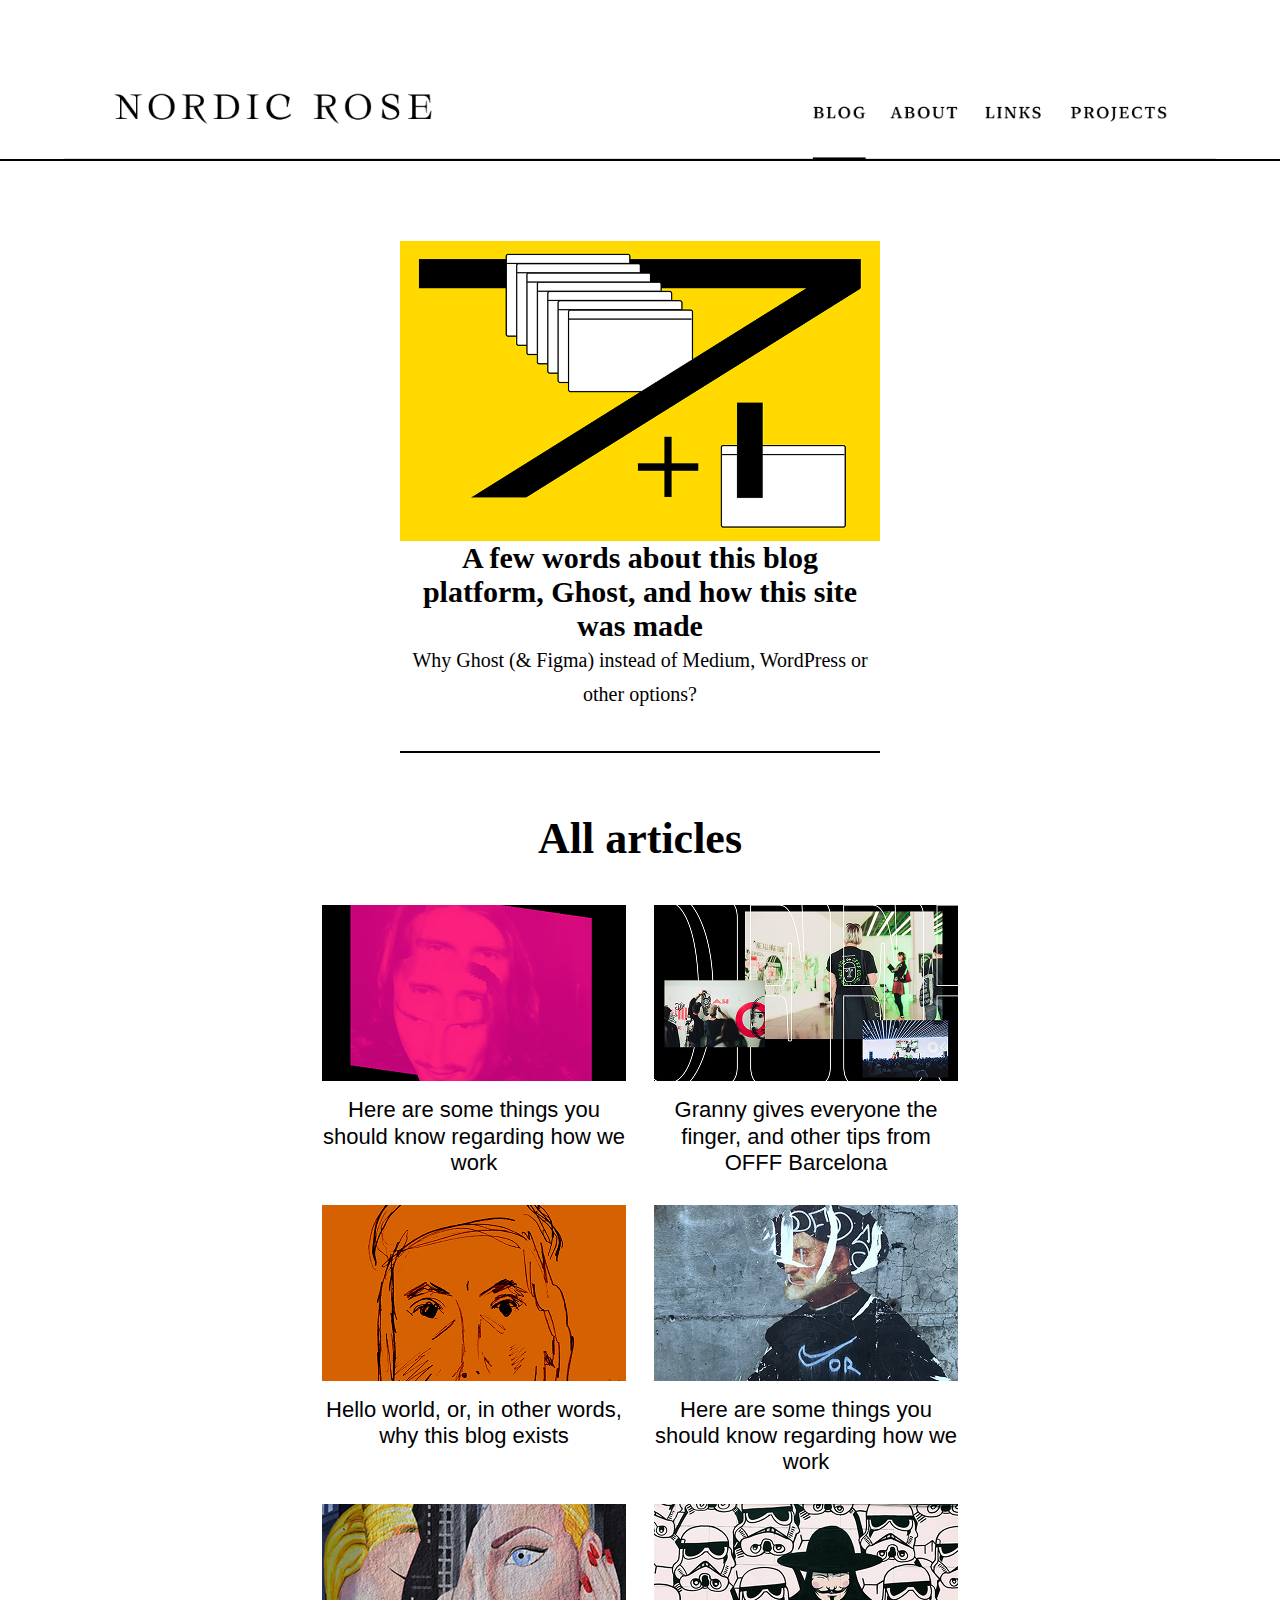
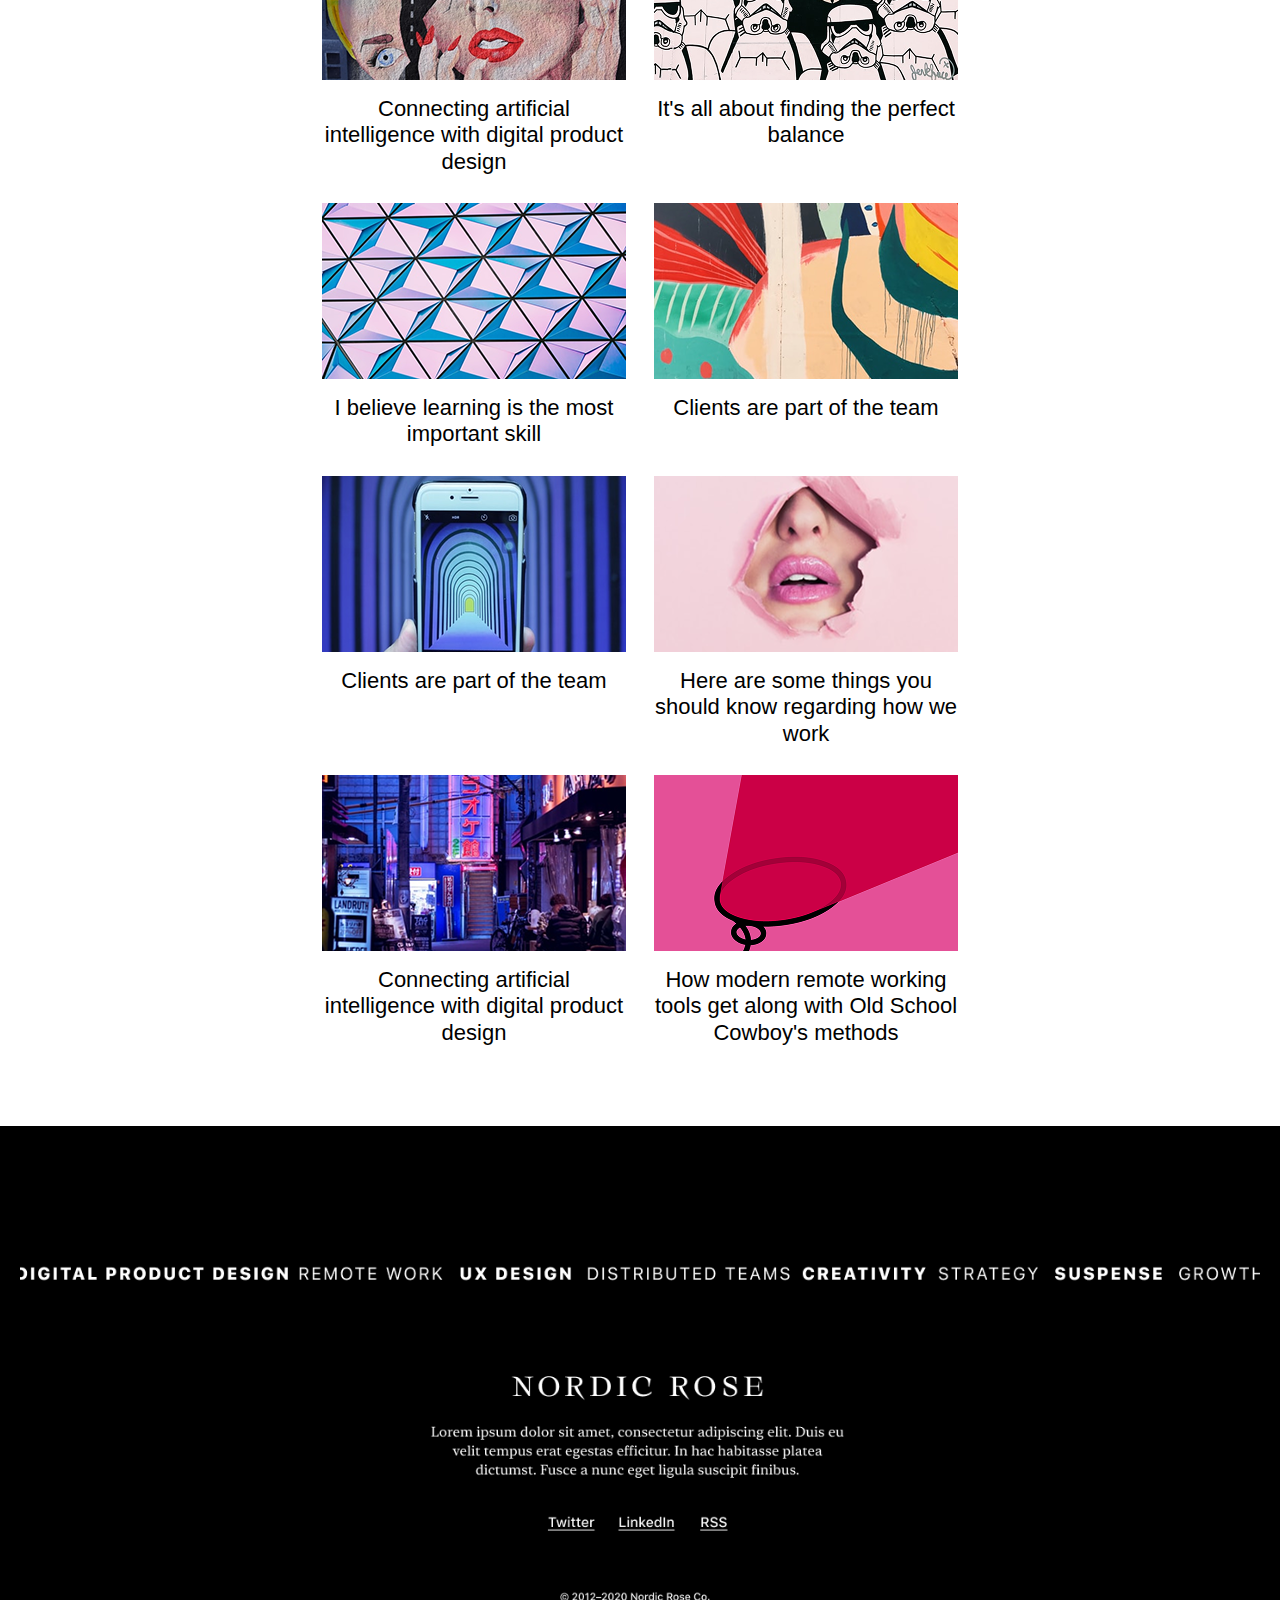
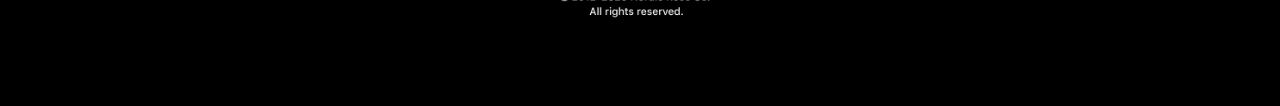
<file: index.html>
<!DOCTYPE html>
<html lang="es">
<head>
    <meta charset="UTF-8">
    <meta name="viewport" content="width=device-width, initial-scale=1.0">
    <title>Universidad Alfonso X el Sabio - Blog</title>
    <link rel="stylesheet" href="css/style.css">
</head>
<body>
    <header class="site-header">
        <img src="asssets/img/logo-header.svg .png" alt="UAX" class="site-logo">
    </header>

    <main class="site-main">
        <img src="asssets/img/hero-image.jpg.png" alt="Abstract graphic with yellow background featuring black geometric shapes and white rectangular cards" class="hero-image">
        <section class="featured-section">
            <article class="featured-article">
                <h2 class="post-title">A few words about this blog platform, Ghost, and how this site was made</h2>
                <p class="post-subtitle">Why Ghost (& Figma) instead of Medium, WordPress or other options?</p>
            </article>
            <div class="divider"></div>
        </section>

        <section class="articles-section">
            <h2 class="section-title">All articles</h2>
            <div class="articles-grid">
                <article class="article-card">
                    <img src="asssets/img/post-remote-work.jpg .png" alt="Abstract graphic with pink background featuring black cowboy hat and lasso outline" class="article-card-image">
                    <h3 class="article-card-title">Here are some things you should know regarding how we work</h3>
                </article>
                
                <article class="article-card">
                    <img src="asssets/img/post-offf-bcn.jpg .png" alt="Conference scene collage from a creative event with people and presentations" class="article-card-image">
                    <h3 class="article-card-title">Granny gives everyone the finger, and other tips from OFFF Barcelona</h3>
                </article>
                
                <article class="article-card">
                    <img src="asssets/img/Minimalist line drawing illustration of a person's face on orange background.png" alt="Minimalist line drawing illustration of a person's face on orange background" class="article-card-image">
                    <h3 class="article-card-title">Hello world, or, in other words, why this blog exists</h3>
                </article>
                
                <article class="article-card">
                    <img src="asssets/img/grey man.png" alt="Person wearing futuristic helmet with logo against textured concrete background" class="article-card-image">
                    <h3 class="article-card-title">Here are some things you should know regarding how we work</h3>
                </article>
                
                <article class="article-card">
                    <img src="asssets/img/post-ai-design.jpg .png" alt="Pop art style illustration featuring two women's faces, one blonde with blue eyes, the other with prominent red lips" class="article-card-image">
                    <h3 class="article-card-title">Connecting artificial intelligence with digital product design</h3>
                </article>
                
                <article class="article-card">
                    <img src="asssets/img/post-stormtrooper.jpg .png" alt="Person in black hat and coat standing in front of wall covered with Stormtrooper helmets" class="article-card-image">
                    <h3 class="article-card-title">It's all about finding the perfect balance</h3>
                </article>
                
                <article class="article-card">
                    <img src="asssets/img/post-geometric.jpg .png" alt="Geometric pattern composed of light blue and pink triangles" class="article-card-image">
                    <h3 class="article-card-title">I believe learning is the most important skill</h3>
                </article>
                
                <article class="article-card">
                    <img src="asssets/img/post-clients-team.jpg .png" alt="Abstract painting characterized by vibrant, flowing shapes in shades of red, orange, yellow, and blue" class="article-card-image">
                    <h3 class="article-card-title">Clients are part of the team</h3>
                </article>
                
                <article class="article-card">
                    <img src="asssets/img/post-tunnel-blue.jpg .png" alt="Smartphone displaying a tunnel-like abstract blue and white pattern, held against a solid blue background" class="article-card-image">
                    <h3 class="article-card-title">Clients are part of the team</h3>
                </article>
                
                <article class="article-card">
                    <img src="asssets/img/post-mouth-pink.jpg .png" alt="Person's face partially obscured by a pink paper cutout, revealing only the mouth with pink lipstick" class="article-card-image">
                    <h3 class="article-card-title">Here are some things you should know regarding how we work</h3>
                </article>
                
                <article class="article-card">
                    <img src="asssets/img/post-ai-design.jpg city.png" alt="Night-time street scene featuring buildings illuminated by neon lights" class="article-card-image">
                    <h3 class="article-card-title">Connecting artificial intelligence with digital product design</h3>
                </article>
                
                <article class="article-card">
                    <img src="asssets/img/old school cowboy.png" alt="Pink background with a black outline of a cowboy hat and a lasso" class="article-card-image">
                    <h3 class="article-card-title">How modern remote working tools get along with Old School Cowboy's methods</h3>
                </article>
            </div>
        </section>

        <section id="blog"></section>
    </main>

    <footer class="site-footer">
        <img src="asssets/img/logo-footer.svg .png" alt="UAX Footer" class="footer-logo-image">
    </footer>
</body>
</html>
</file>
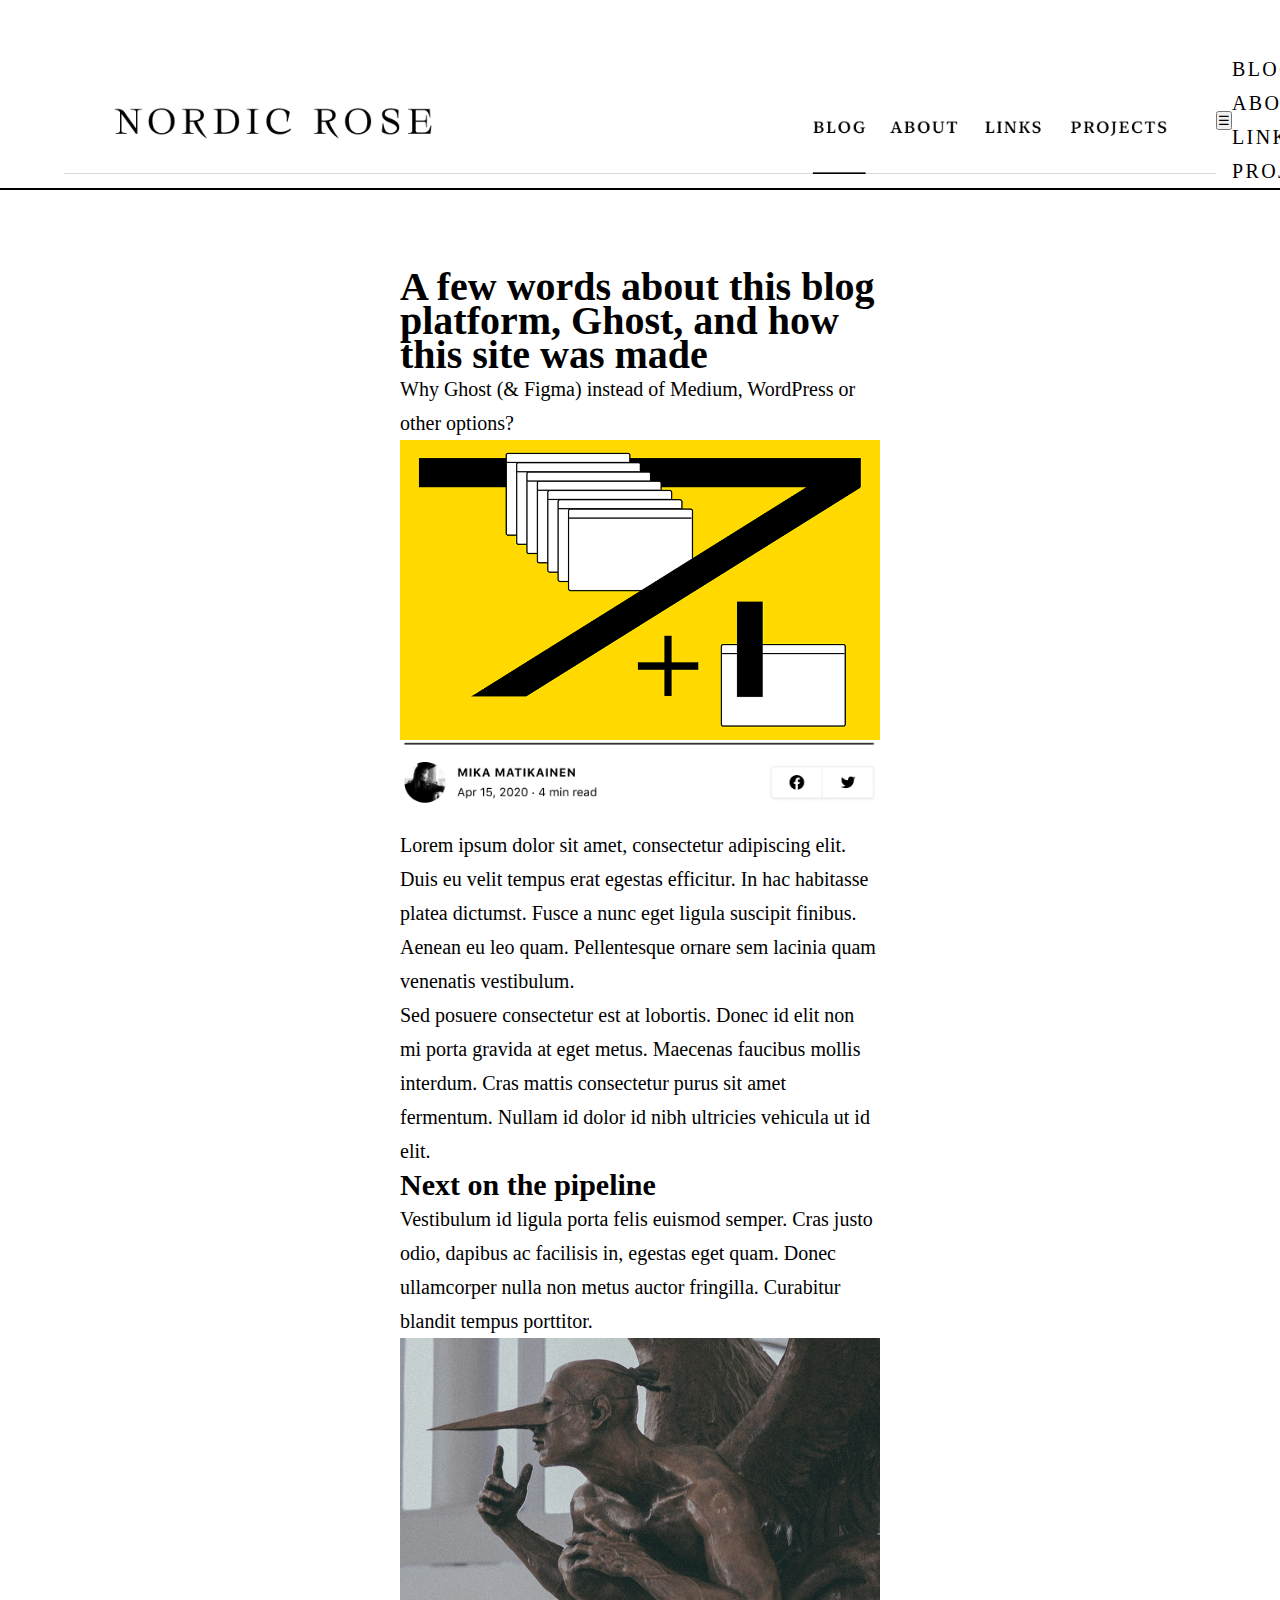
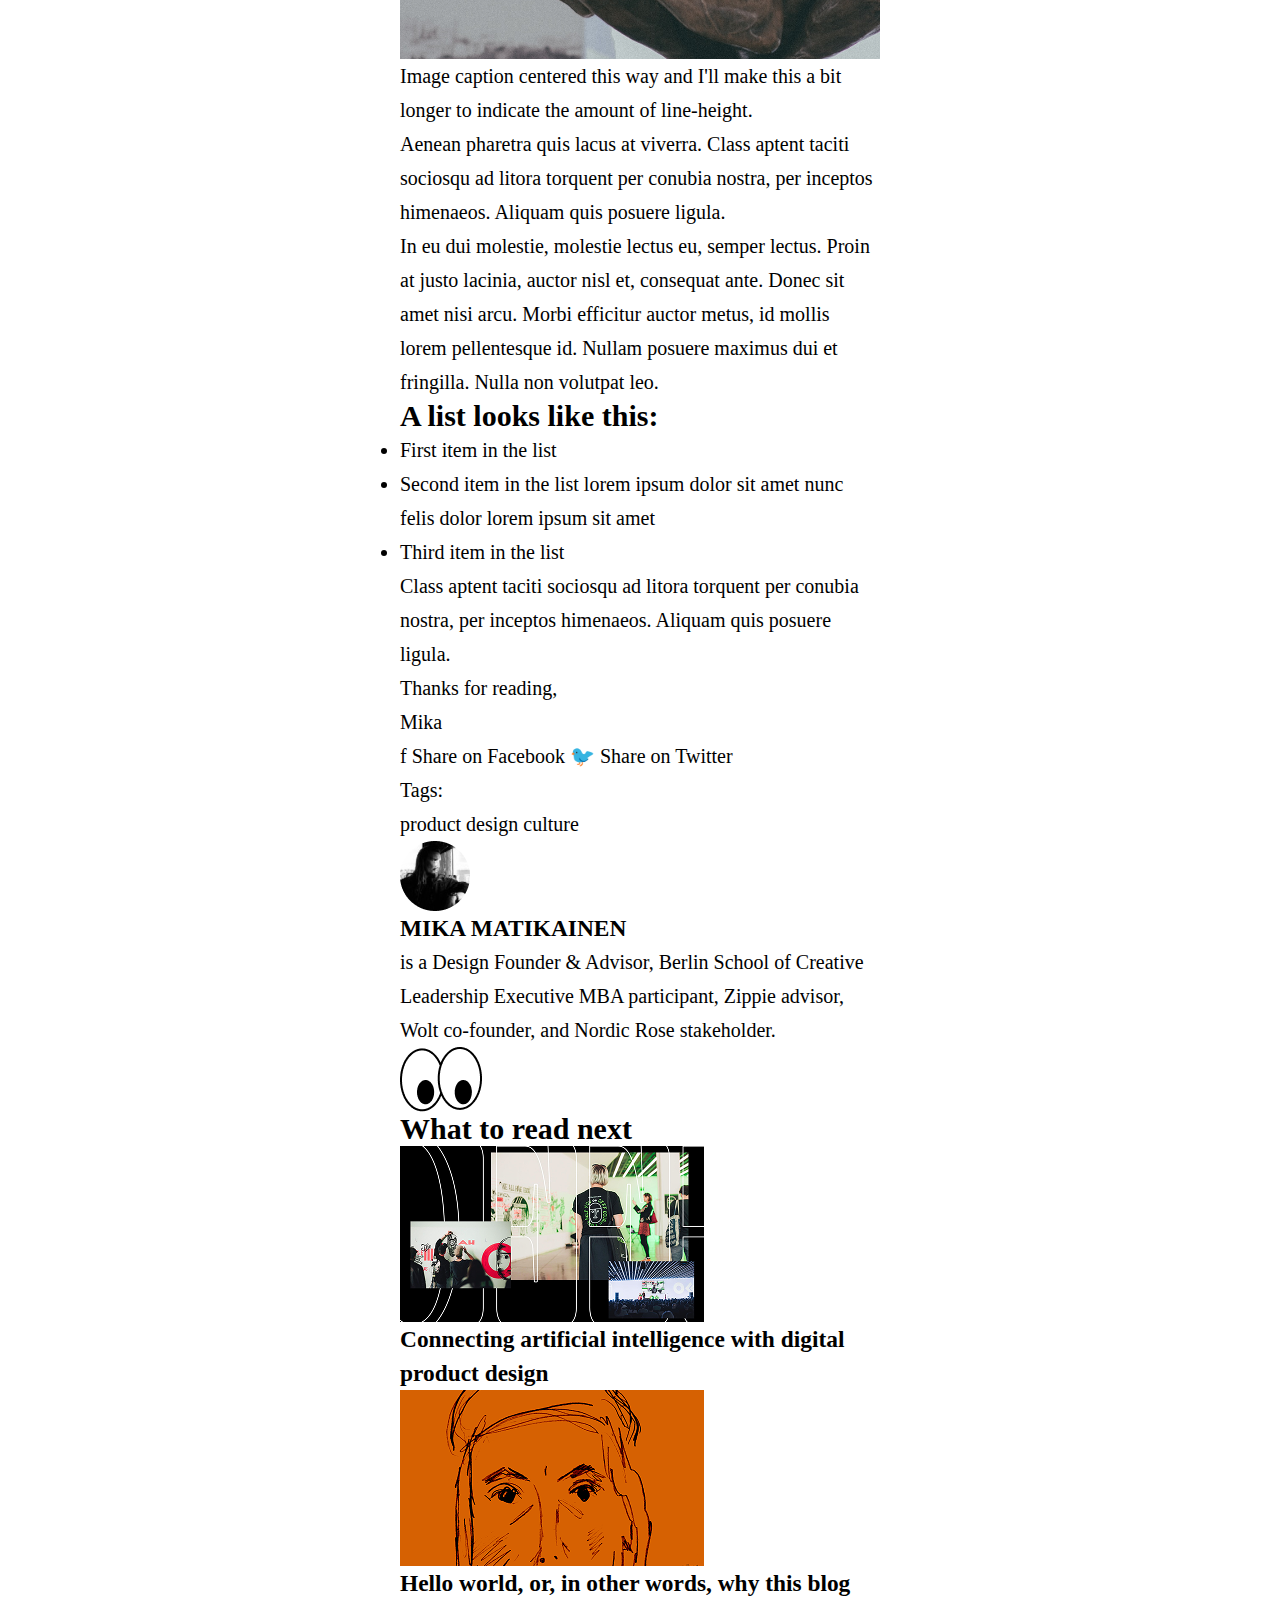
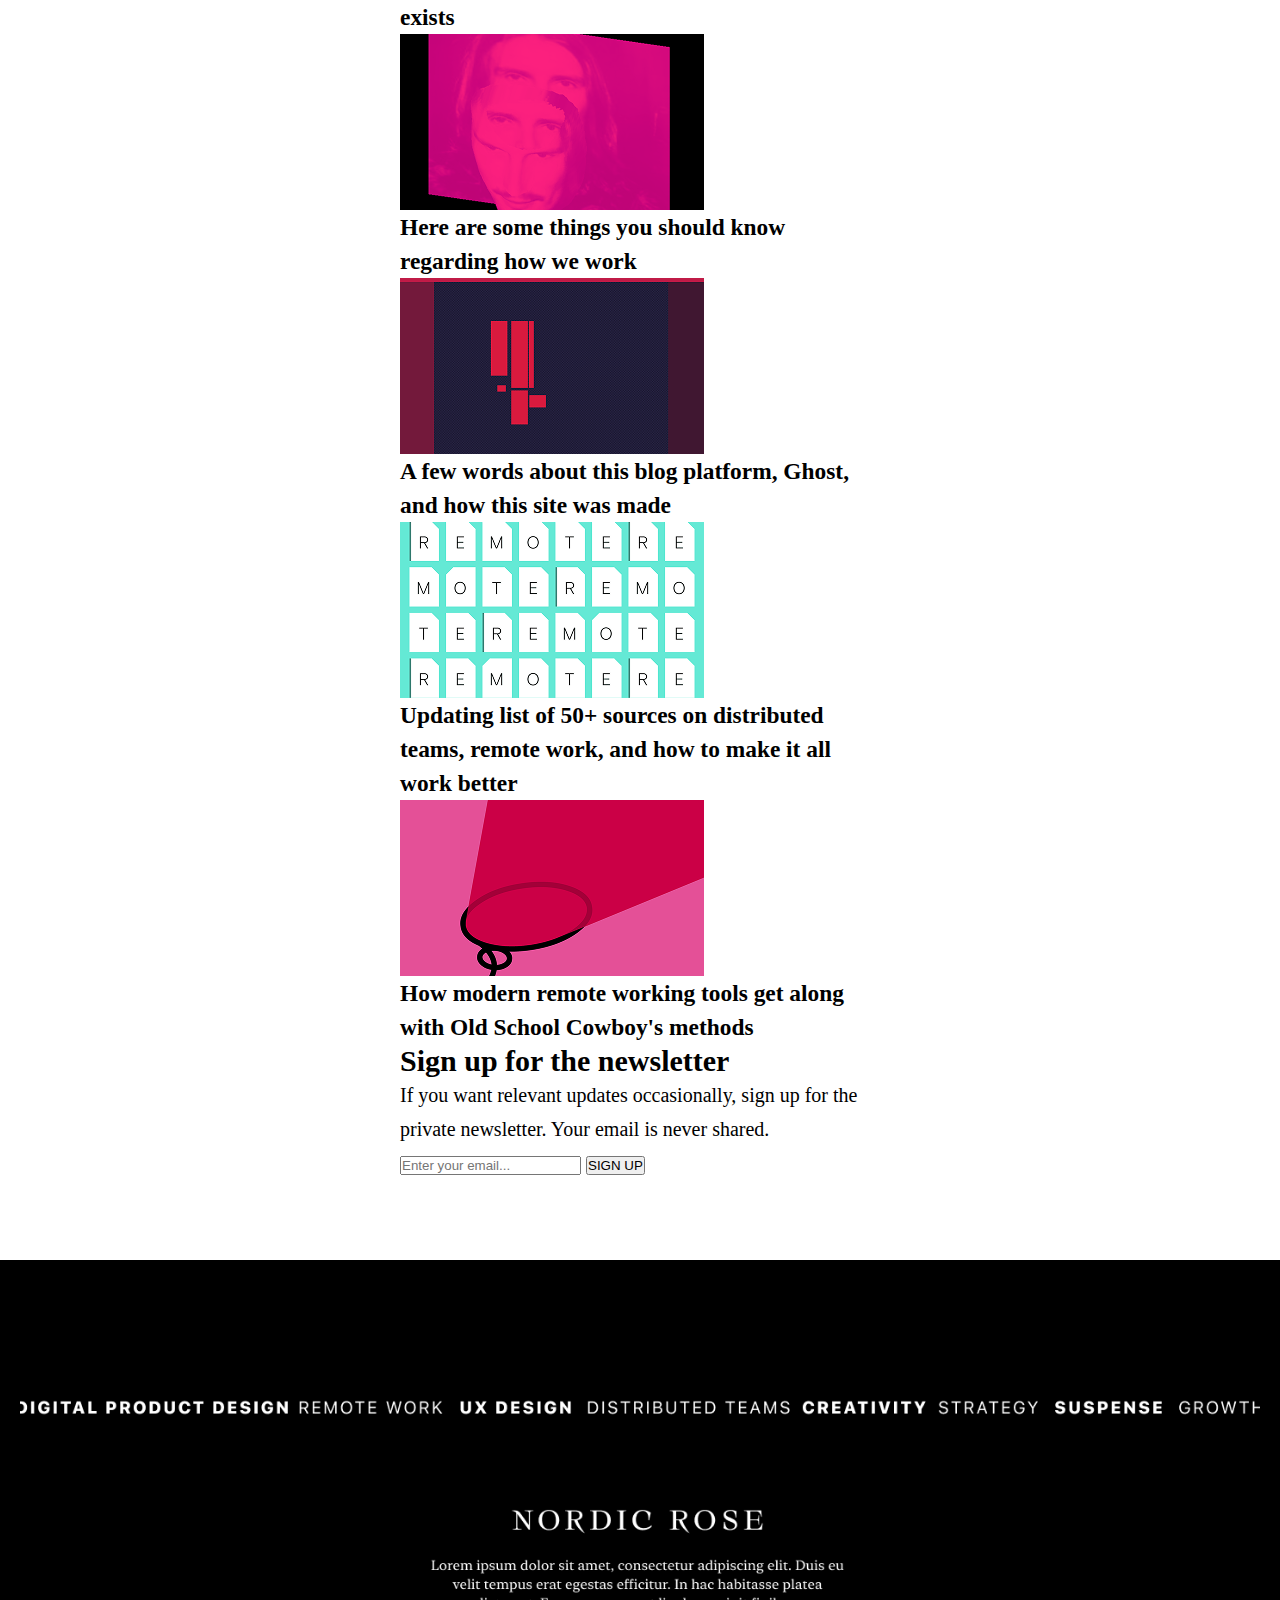
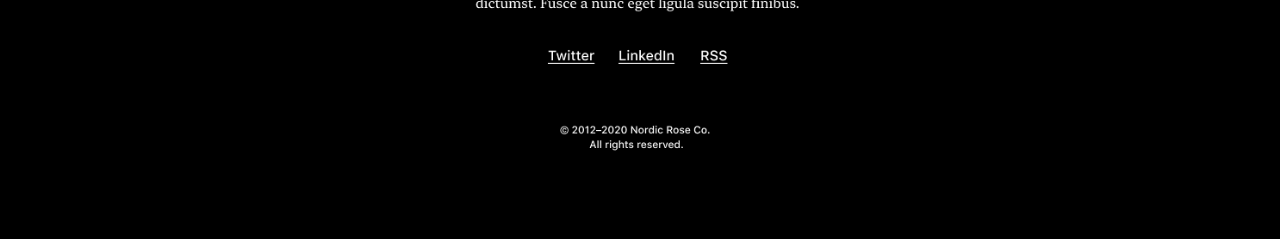
<file: article.html>
<!DOCTYPE html>
<html lang="es">
<head>
    <meta charset="UTF-8">
    <meta name="viewport" content="width=device-width, initial-scale=1.0">
    <title>Article Title - Universidad Alfonso X el Sabio - Blog</title>
    <link rel="stylesheet" href="css/style.css">
</head>
<body class="article-page">
    <header class="site-header">
        <img src="asssets/img/logo-header.svg .png" alt="UAX" class="site-logo">
        <button class="mobile-menu-toggle" aria-label="Toggle navigation" aria-expanded="false">
            <span class="hamburger-icon">☰</span>
        </button>
        <nav class="main-nav" aria-label="Primary navigation">
            <a href="index.html" class="nav-link">BLOG</a>
            <a href="#about" class="nav-link">ABOUT</a>
            <a href="#links" class="nav-link">LINKS</a>
            <a href="#projects" class="nav-link">PROJECTS</a>
        </nav>
    </header>

    <main class="site-main">
        <article class="article-post">
            <header class="article-header">
                <h1 class="article-title">A few words about this blog platform, Ghost, and how this site was made</h1>
                <p class="article-subtitle">Why Ghost (& Figma) instead of Medium, WordPress or other options?</p>
            </header>
            
            <img src="asssets/img/hero-image.jpg.png" alt="Abstract graphic with yellow background featuring black geometric shapes and white rectangular cards" class="hero-image">
            
            <img src="asssets/img/debajo imagen header.png" alt="Article header image" class="article-header-image">

            <section class="article-content">
                <p class="article-text">Lorem ipsum dolor sit amet, consectetur adipiscing elit. Duis eu velit tempus erat egestas efficitur. In hac habitasse platea dictumst. Fusce a nunc eget ligula suscipit finibus. Aenean eu leo quam. Pellentesque ornare sem lacinia quam venenatis vestibulum.</p>
                
                <p class="article-text">Sed posuere consectetur est at lobortis. Donec id elit non mi porta gravida at eget metus. Maecenas faucibus mollis interdum. Cras mattis consectetur purus sit amet fermentum. Nullam id dolor id nibh ultricies vehicula ut id elit.</p>

                <h2 class="article-heading">Next on the pipeline</h2>
                
                <p class="article-text">Vestibulum id ligula porta felis euismod semper. Cras justo odio, dapibus ac facilisis in, egestas eget quam. Donec ullamcorper nulla non metus auctor fringilla. Curabitur blandit tempus porttitor.</p>

                <figure class="article-image-container">
                    <img src="asssets/img/escultura nariz.png" alt="Bronze statue of a human-like figure with bird-like features, wearing spectacles and with a long pointed beak-like nose" class="article-image">
                    <figcaption class="article-image-caption">Image caption centered this way and I'll make this a bit longer to indicate the amount of line-height.</figcaption>
                </figure>

                <p class="article-text">Aenean pharetra quis lacus at viverra. Class aptent taciti sociosqu ad litora torquent per conubia nostra, per inceptos himenaeos. Aliquam quis posuere ligula.</p>
                
                <p class="article-text">In eu dui molestie, molestie lectus eu, semper lectus. Proin at justo lacinia, auctor nisl et, consequat ante. Donec sit amet nisi arcu. Morbi efficitur auctor metus, id mollis lorem pellentesque id. Nullam posuere maximus dui et fringilla. Nulla non volutpat leo.</p>

                <h2 class="article-heading">A list looks like this:</h2>

                <ul class="article-list">
                    <li>First item in the list</li>
                    <li>Second item in the list lorem ipsum dolor sit amet nunc felis dolor lorem ipsum sit amet</li>
                    <li>Third item in the list</li>
                </ul>

                <p class="article-text">Class aptent taciti sociosqu ad litora torquent per conubia nostra, per inceptos himenaeos. Aliquam quis posuere ligula.</p>

                <p class="article-signature">Thanks for reading,<br>Mika</p>
            </section>

            <section class="article-share">
                <nav class="share-buttons" aria-label="Share article">
                    <a href="#" class="share-button share-facebook">
                        <span class="share-icon">f</span>
                        <span class="share-text">Share on Facebook</span>
                    </a>
                    <a href="#" class="share-button share-twitter">
                        <span class="share-icon">🐦</span>
                        <span class="share-text">Share on Twitter</span>
                    </a>
                </nav>
            </section>

            <section class="article-tags-section">
                <p class="tags-label">Tags:</p>
                <nav class="article-tags" aria-label="Article tags">
                    <a href="#" class="tag-link">product design</a>
                    <a href="#" class="tag-link">culture</a>
                </nav>
            </section>

            <div class="article-divider"></div>

            <section class="article-author">
                <img src="asssets/img/imagencircularmika.png" alt="Mika Matikainen" class="author-avatar">
                <div class="author-info">
                    <h3 class="author-name">MIKA MATIKAINEN</h3>
                    <p class="author-bio">is a Design Founder & Advisor, Berlin School of Creative Leadership Executive MBA participant, Zippie advisor, Wolt co-founder, and Nordic Rose stakeholder.</p>
                </div>
            </section>
        </article>

        <section class="read-next-section">
            <div class="read-next-heading">
                <div class="read-next-line"></div>
                <img src="asssets/img/ojossaltones.png" alt="Eyes icon" class="read-next-icon">
                <h2 class="read-next-title">What to read next</h2>
            </div>
            <div class="read-next-grid">
                <article class="read-next-card">
                    <img src="asssets/img/post-offf-bcn.jpg .png" alt="Connecting artificial intelligence with digital product design" class="read-next-image">
                    <h3 class="read-next-card-title">Connecting artificial intelligence with digital product design</h3>
                </article>
                
                <article class="read-next-card">
                    <img src="asssets/img/Minimalist line drawing illustration of a person's face on orange background.png" alt="Hello world, or, in other words, why this blog exists" class="read-next-image">
                    <h3 class="read-next-card-title">Hello world, or, in other words, why this blog exists</h3>
                </article>
                
                <article class="read-next-card">
                    <img src="asssets/img/post-remote-work.jpg .png" alt="Here are some things you should know regarding how we work" class="read-next-image">
                    <h3 class="read-next-card-title">Here are some things you should know regarding how we work</h3>
                </article>
                
                <article class="read-next-card">
                    <img src="asssets/img/negroyrojo.png" alt="A few words about this blog platform, Ghost, and how this site was made" class="read-next-image">
                    <h3 class="read-next-card-title">A few words about this blog platform, Ghost, and how this site was made</h3>
                </article>
                
                <article class="read-next-card">
                    <img src="asssets/img/letras.png" alt="Updating list of 50+ sources on distributed teams, remote work, and how to make it all work better" class="read-next-image">
                    <h3 class="read-next-card-title">Updating list of 50+ sources on distributed teams, remote work, and how to make it all work better</h3>
                </article>
                
                <article class="read-next-card">
                    <img src="asssets/img/old school cowboy.png" alt="How modern remote working tools get along with Old School Cowboy's methods" class="read-next-image">
                    <h3 class="read-next-card-title">How modern remote working tools get along with Old School Cowboy's methods</h3>
                </article>
            </div>
        </section>

        <section class="newsletter-section">
            <form class="newsletter-form" aria-label="Newsletter signup">
                <h2 class="newsletter-title">Sign up for the newsletter</h2>
                <p class="newsletter-description">If you want relevant updates occasionally, sign up for the private newsletter. Your email is never shared.</p>
                <div class="newsletter-input-group">
                    <input type="email" id="newsletter-email" name="email" placeholder="Enter your email..." class="newsletter-input" required>
                    <button type="submit" class="newsletter-button">SIGN UP</button>
                </div>
            </form>
        </section>
    </main>

    <footer class="site-footer">
        <img src="asssets/img/logo-footer.svg .png" alt="UAX Footer" class="footer-logo-image">
    </footer>
</body>
</html>
</file>
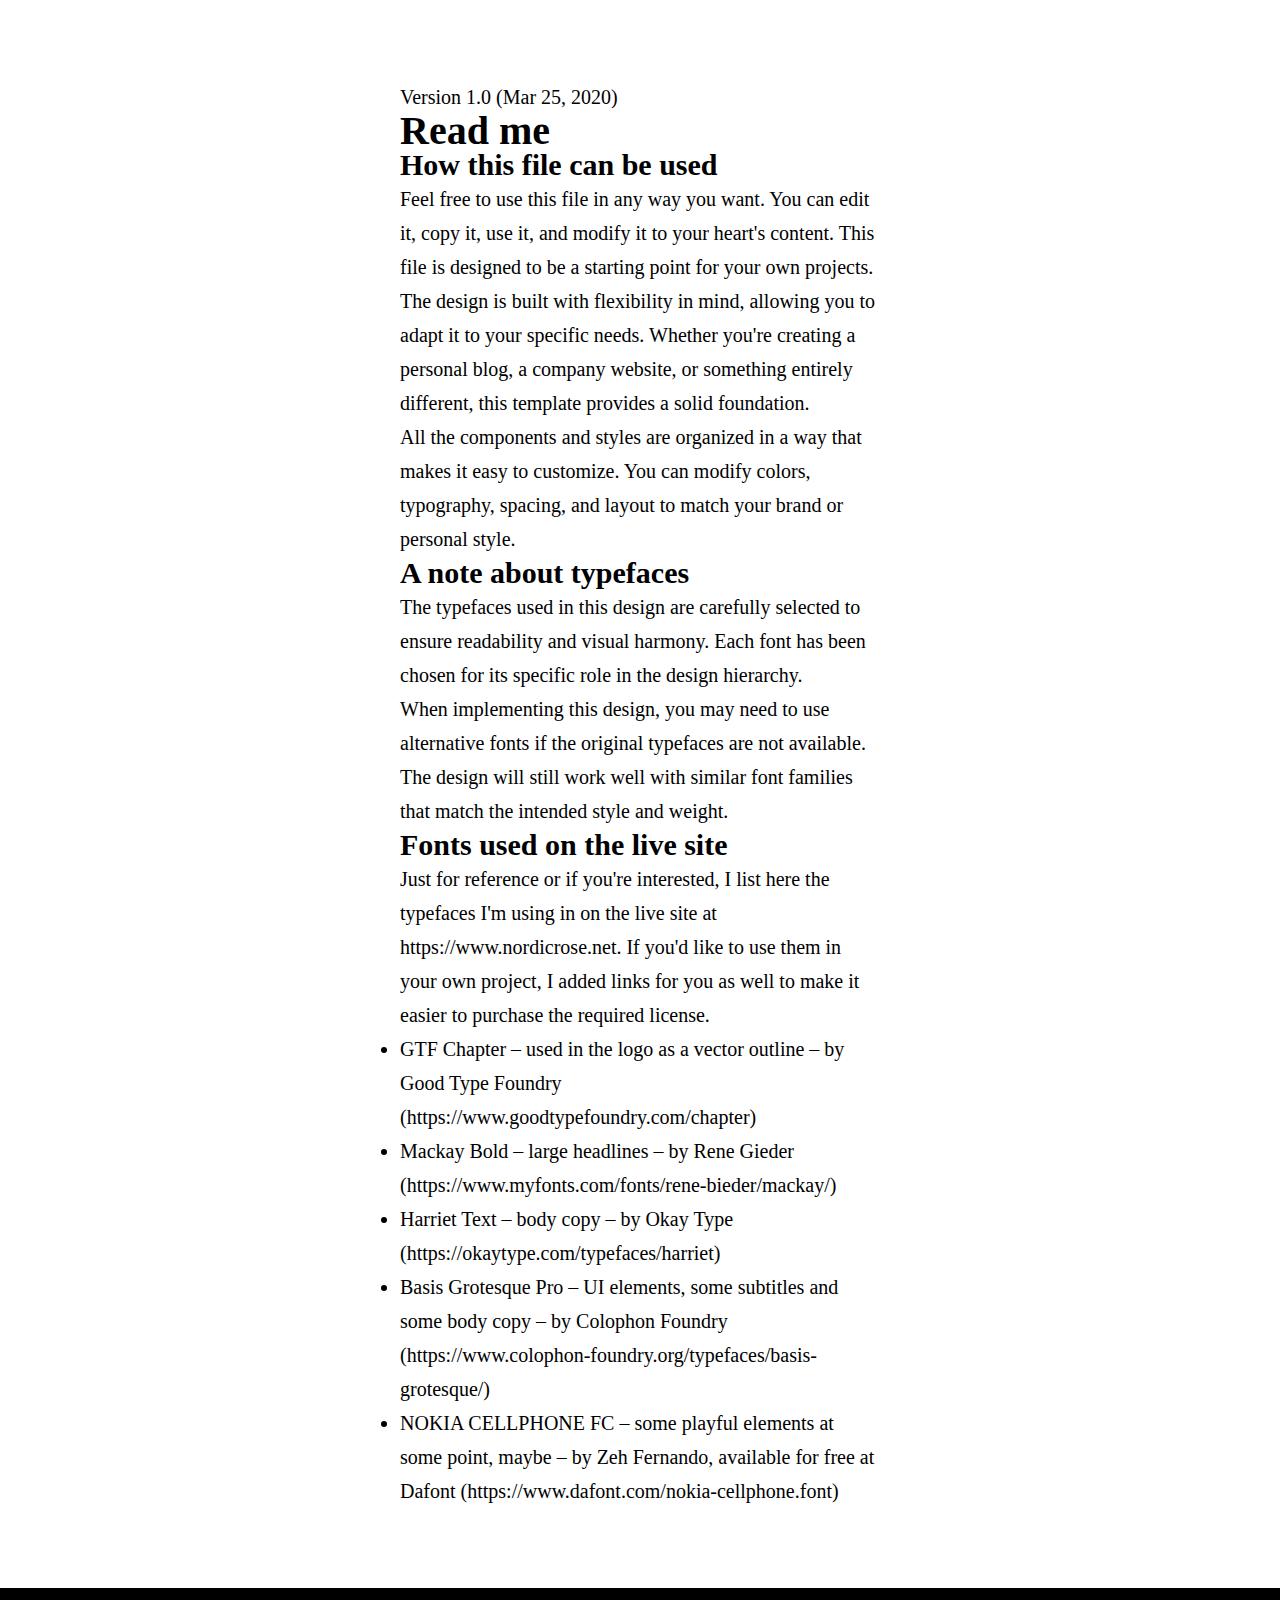
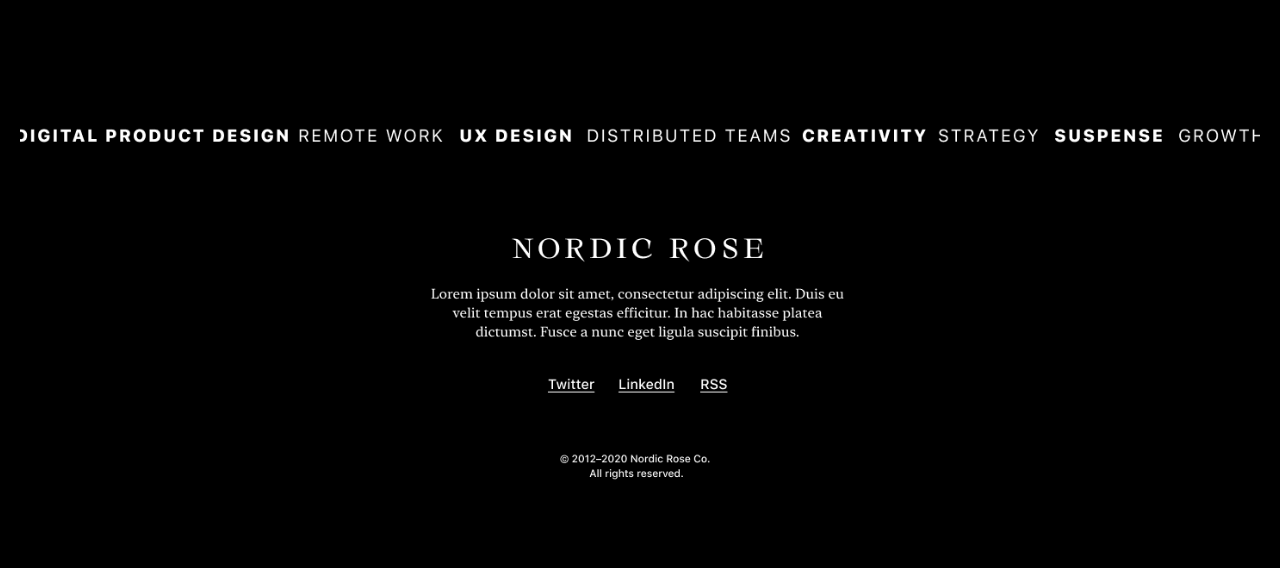
<file: readme.html>
<!DOCTYPE html>
<html lang="es">
<head>
    <meta charset="UTF-8">
    <meta name="viewport" content="width=device-width, initial-scale=1.0">
    <title>Read me - Universidad Alfonso X el Sabio - Blog</title>
    <link rel="stylesheet" href="css/style.css">
</head>
<body class="readme-page">
    <main class="site-main">
        <section class="readme-hero">
            <div class="readme-hero-content">
                <p class="readme-version">Version 1.0 (Mar 25, 2020)</p>
                <h1 class="readme-title">Read me</h1>
            </div>
        </section>

        <div class="readme-content-wrapper">
            <section class="readme-section">
                <h2 class="readme-heading">How this file can be used</h2>
                <p class="readme-text readme-blockquote">Feel free to use this file in any way you want. You can edit it, copy it, use it, and modify it to your heart's content. This file is designed to be a starting point for your own projects.</p>
                <p class="readme-text readme-blockquote">The design is built with flexibility in mind, allowing you to adapt it to your specific needs. Whether you're creating a personal blog, a company website, or something entirely different, this template provides a solid foundation.</p>
                <p class="readme-text readme-blockquote">All the components and styles are organized in a way that makes it easy to customize. You can modify colors, typography, spacing, and layout to match your brand or personal style.</p>
            </section>

            <section class="readme-section">
                <h2 class="readme-heading">A note about typefaces</h2>
                <p class="readme-text readme-blockquote">The typefaces used in this design are carefully selected to ensure readability and visual harmony. Each font has been chosen for its specific role in the design hierarchy.</p>
                <p class="readme-text readme-blockquote">When implementing this design, you may need to use alternative fonts if the original typefaces are not available. The design will still work well with similar font families that match the intended style and weight.</p>
            </section>

            <section class="readme-section">
                <h2 class="readme-heading">Fonts used on the live site</h2>
                <p class="readme-intro">Just for reference or if you're interested, I list here the typefaces I'm using in on the live site at https://www.nordicrose.net. If you'd like to use them in your own project, I added links for you as well to make it easier to purchase the required license.</p>
                <ul class="readme-font-list">
                    <li class="readme-font-item">
                        <span class="font-name">GTF Chapter</span>
                        <span class="readme-font-usage">– used in the logo as a vector outline</span>
                        <span class="readme-font-source">– by Good Type Foundry (<a href="https://www.goodtypefoundry.com/chapter" target="_blank" rel="noopener noreferrer">https://www.goodtypefoundry.com/chapter</a>)</span>
                    </li>
                    <li class="readme-font-item">
                        <span class="font-name">Mackay Bold</span>
                        <span class="readme-font-usage">– large headlines</span>
                        <span class="readme-font-source">– by Rene Gieder (<a href="https://www.myfonts.com/fonts/rene-bieder/mackay/" target="_blank" rel="noopener noreferrer">https://www.myfonts.com/fonts/rene-bieder/mackay/</a>)</span>
                    </li>
                    <li class="readme-font-item">
                        <span class="font-name">Harriet Text</span>
                        <span class="readme-font-usage">– body copy</span>
                        <span class="readme-font-source">– by Okay Type (<a href="https://okaytype.com/typefaces/harriet" target="_blank" rel="noopener noreferrer">https://okaytype.com/typefaces/harriet</a>)</span>
                    </li>
                    <li class="readme-font-item">
                        <span class="font-name">Basis Grotesque Pro</span>
                        <span class="readme-font-usage">– UI elements, some subtitles and some body copy</span>
                        <span class="readme-font-source">– by Colophon Foundry (<a href="https://www.colophon-foundry.org/typefaces/basis-grotesque/" target="_blank" rel="noopener noreferrer">https://www.colophon-foundry.org/typefaces/basis-grotesque/</a>)</span>
                    </li>
                    <li class="readme-font-item">
                        <span class="font-name font-name--pixel">NOKIA CELLPHONE FC</span>
                        <span class="readme-font-usage">– some playful elements at some point, maybe</span>
                        <span class="readme-font-source">– by Zeh Fernando, available for free at Dafont (<a href="https://www.dafont.com/nokia-cellphone.font" target="_blank" rel="noopener noreferrer">https://www.dafont.com/nokia-cellphone.font</a>)</span>
                    </li>
                </ul>
            </section>
        </div>
    </main>

    <footer class="site-footer">
        <img src="asssets/img/logo-footer.svg .png" alt="UAX Footer" class="footer-logo-image">
    </footer>
</body>
</html>
</file>
<file: css/style.css>
/* Reset and Base Styles */
* {
    margin: 0;
    padding: 0;
    box-sizing: border-box;
}

body {
    font-family: "New York Medium", serif;
    font-weight: 400;
    font-size: 20px;
    line-height: 1.7em;
    color: #000000;
    background-color: #FFFFFF;
}

img {
    max-width: 100%;
    height: auto;
    display: block;
}

a {
    text-decoration: none;
    color: inherit;
}

/* Header */
.site-header {
    display: flex;
    flex-direction: column;
    align-items: center;
    padding: 20px;
    border-bottom: 2px solid #000000;
}

.site-logo {
    font-family: "New York Extra Large", serif;
    font-weight: 700;
    font-size: 36px;
    line-height: 1.193359375em;
    margin-bottom: 16px;
    text-align: center;
}

.site-nav {
    display: flex;
    gap: 24px;
    flex-wrap: wrap;
    justify-content: center;
}

.nav-link {
    font-family: "New York Small", serif;
    font-weight: 500;
    font-size: 16px;
    line-height: 1.7em;
    letter-spacing: 0.12em;
    text-transform: uppercase;
    color: #000000;
}

/* Main Content */
.site-main {
    max-width: 640px;
    margin: 0 auto;
    padding: 40px 20px;
}

/* Featured Section */
.featured-section {
    margin-bottom: 60px;
}

.featured-article {
    text-align: center;
    margin-bottom: 40px;
}

.featured-title {
    font-family: "New York Extra Large", serif;
    font-weight: 700;
    font-size: 36px;
    line-height: 1em;
    margin-bottom: 20px;
    color: #000000;
}

.featured-subtitle {
    font-family: "SF Mono", monospace;
    font-weight: 400;
    font-size: 16px;
    line-height: 1.7em;
    color: #000000;
}

.divider {
    width: 100%;
    height: 2px;
    background-color: #000000;
    margin: 0 auto;
}

/* Articles Section */
.articles-section {
    margin-top: 60px;
}

.section-title {
    font-family: "New York Extra Large", serif;
    font-weight: 700;
    font-size: 32px;
    line-height: 1.193359375em;
    text-align: center;
    margin-bottom: 40px;
    color: #000000;
}

.articles-grid {
    display: grid;
    grid-template-columns: 1fr;
    gap: 40px;
}

.article-card {
    display: flex;
    flex-direction: column;
}

.article-card-image {
    width: 100%;
    height: 220px;
    object-fit: cover;
    margin-bottom: 16px;
}

.article-card-title {
    font-family: "SF Pro Display", sans-serif;
    font-weight: 500;
    font-size: 20px;
    line-height: 1.2em;
    text-align: center;
    color: #000000;
}

/* Footer */
.site-footer {
    background-color: #000000;
    color: #FFFFFF;
    padding: 60px 20px 40px;
    text-align: center;
}

.footer-tags {
    font-family: "SF Pro Text", sans-serif;
    font-weight: 800;
    font-size: 16px;
    line-height: 1.4em;
    letter-spacing: 0.1em;
    text-transform: uppercase;
    margin-bottom: 28px;
    color: #FFFFFF;
}

.footer-logo {
    font-family: "New York Extra Large", serif;
    font-weight: 700;
    font-size: 36px;
    line-height: 1.193359375em;
    margin-bottom: 24px;
    color: #FFFFFF;
}

.footer-description {
    font-family: "New York Small", serif;
    font-weight: 400;
    font-size: 16px;
    line-height: 1.4em;
    max-width: 488px;
    margin: 0 auto 40px;
    color: #FFFFFF;
}

.footer-nav {
    display: flex;
    justify-content: center;
    gap: 24px;
    margin-bottom: 32px;
    flex-wrap: wrap;
}

.footer-link {
    font-family: "SF Pro Text", sans-serif;
    font-weight: 500;
    font-size: 16px;
    line-height: 1.7em;
    color: #FFFFFF;
}

.footer-copyright {
    font-family: "SF Pro Text", sans-serif;
    font-weight: 500;
    font-size: 12px;
    line-height: 1.4em;
    color: #FFFFFF;
}

/* Desktop Breakpoint (900px and up) */
@media (min-width: 900px) {
    .site-header {
        flex-direction: row;
        justify-content: space-between;
        align-items: center;
        padding: 52px 64px 0;
        max-width: 1440px;
        margin: 0 auto;
    }

    .site-logo {
        font-size: 54px;
        margin-bottom: 0;
    }

    .site-nav {
        gap: 32px;
    }

    .nav-link {
        font-size: 20px;
    }

    .site-main {
        max-width: 1440px;
        padding: 80px 400px;
    }

    .featured-title {
        font-size: 54px;
    }

    .featured-subtitle {
        font-size: 20px;
    }

    .section-title {
        font-size: 44px;
    }

    .articles-grid {
        grid-template-columns: repeat(2, 304px);
        gap: 28px;
        justify-content: center;
    }

    .article-card-image {
        height: 176px;
    }

    .article-card-title {
        font-size: 22px;
    }

    .site-footer {
        padding: 120px 20px 60px;
    }

    .footer-tags {
        font-size: 20px;
        margin-bottom: 18px;
    }

    .footer-logo {
        font-size: 54px;
    }

    .footer-description {
        font-size: 16px;
        margin-bottom: 40px;
    }
}
</file>
